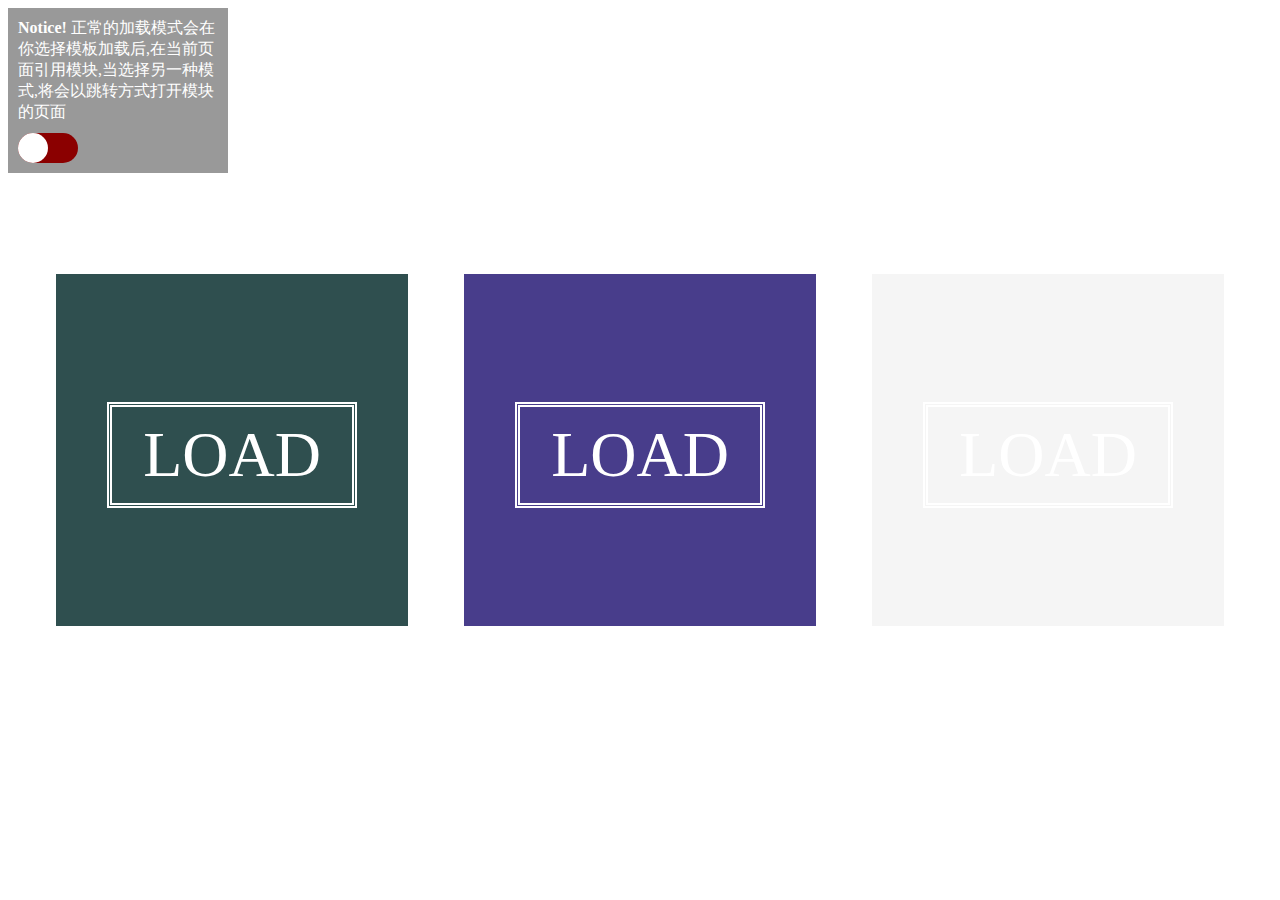
<file: index.html>
<!DOCTYPE html>
<html>

<head>
	<meta charset="utf-8">
	<title>MTP_v4.1</title>
	<link rel="stylesheet" type="text/css" href="./css/MTP.css" />
	<script src="./js/MTP_help.js"></script>
</head>

<body>
	<div class="container"><iframe src=""></iframe>
		<div class="btn">LOAD</div>
	</div>
	<div class="container"><iframe src=""></iframe>
		<div class="btn">LOAD</div>
	</div>
	<div class="container"><iframe src=""></iframe>
		<div class="btn">LOAD</div>
	</div>
	<!-- <div class="container"><iframe src=""></iframe><div class="btn">LOAD</div></div> -->
	<div class="notice">
		<b>Notice!</b>
		<span>正常的加载模式会在你选择模板加载后,在当前页面引用模块,当选择另一种模式,将会以跳转方式打开模块的页面</span>
		<div id="btnBox">
			<div id="changeWay"></div>
		</div>
	</div>
	<a href="" style="display:none;" target="_blank"></a>
	<div class="close hide"><img src="./img/close.svg" width="40"></div>
	<script src="./js/MTP.js"></script>
</body>

</html>
</file>
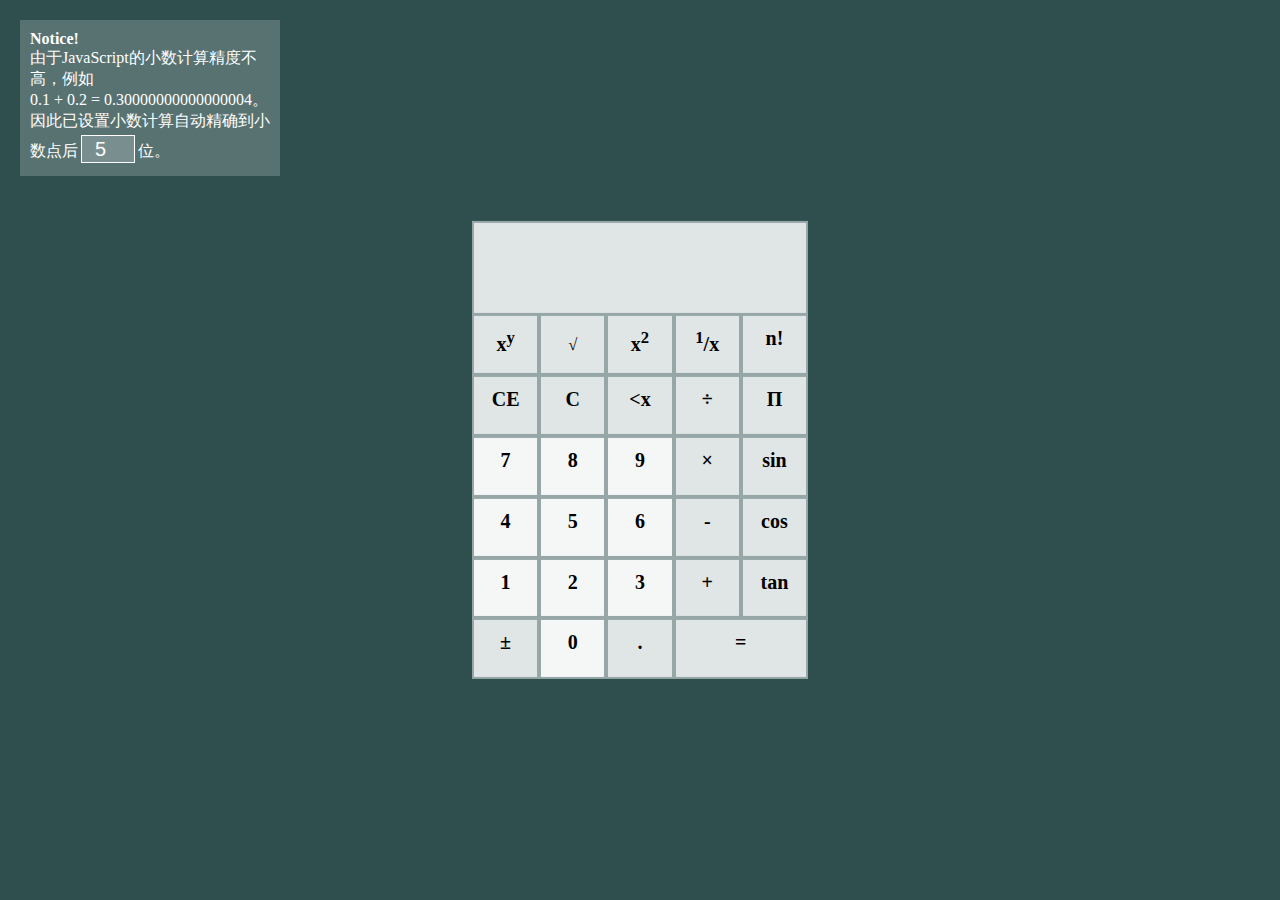
<file: module/MTPC_v2.8.html>
<!DOCTYPE html>
<html lang="en">

	<head>
		<meta charset="UTF-8">
		<title>MTPC v2.8</title>
		<link rel="stylesheet" href="../css/MTPC_v1.1.css">
	</head>

	<body>
		<div class="notice">
			<b>Notice!</b><br>
			由于JavaScript的小数计算精度不高，例如<br>0.1 + 0.2 = 0.30000000000000004。<br>
			因此已设置小数计算自动精确到小数点后<input type="number" id="setFixed" value="5" max="15" min="0" />位。
		</div>
		<main>
			<div>
				<span id="history"></span>
				<input type="text" id="outputField" disabled>
			</div>
			<div>
				<div class="operator">x<sup>y</sup></div>
				<div id="root"><sub>√</sub></div>
				<div id="square">x<sup>2</sup></div>
				<div id= "reciprocal"><sup>1</sup>/x</div>
				<div id="factorial">n!</div>
			</div>
			<div>
				<div id="ce">CE</div>
				<div id="c">C</div>
				<div id="del">&#60;x</div>
				<div class="operator">&#247;</div>
				<div id="PI">&#928;</div>
			</div>
			<div>
				<div class="num">7</div>
				<div class="num">8</div>
				<div class="num">9</div>
				<div class="operator">&#215;</div>
				<div id="sin">sin</div>
			</div>
			<div>
				<div class="num">4</div>
				<div class="num">5</div>
				<div class="num">6</div>
				<div class="operator">-</div>
				<div id="cos">cos</div>
			</div>
			<div>
				<div class="num">1</div>
				<div class="num">2</div>
				<div class="num">3</div>
				<div class="operator">+</div>
				<div id="tan">tan</div>
			</div>
			<div>
				<div id="re">&#177;</div>
				<div class="num">0</div>
				<div id="dot">.</div>
				<div id="calculateBtn">=</div>
			</div>
		</main>
		<script src="../js/MTPC_v2.8.js"></script>
	</body>

</html>
</file>
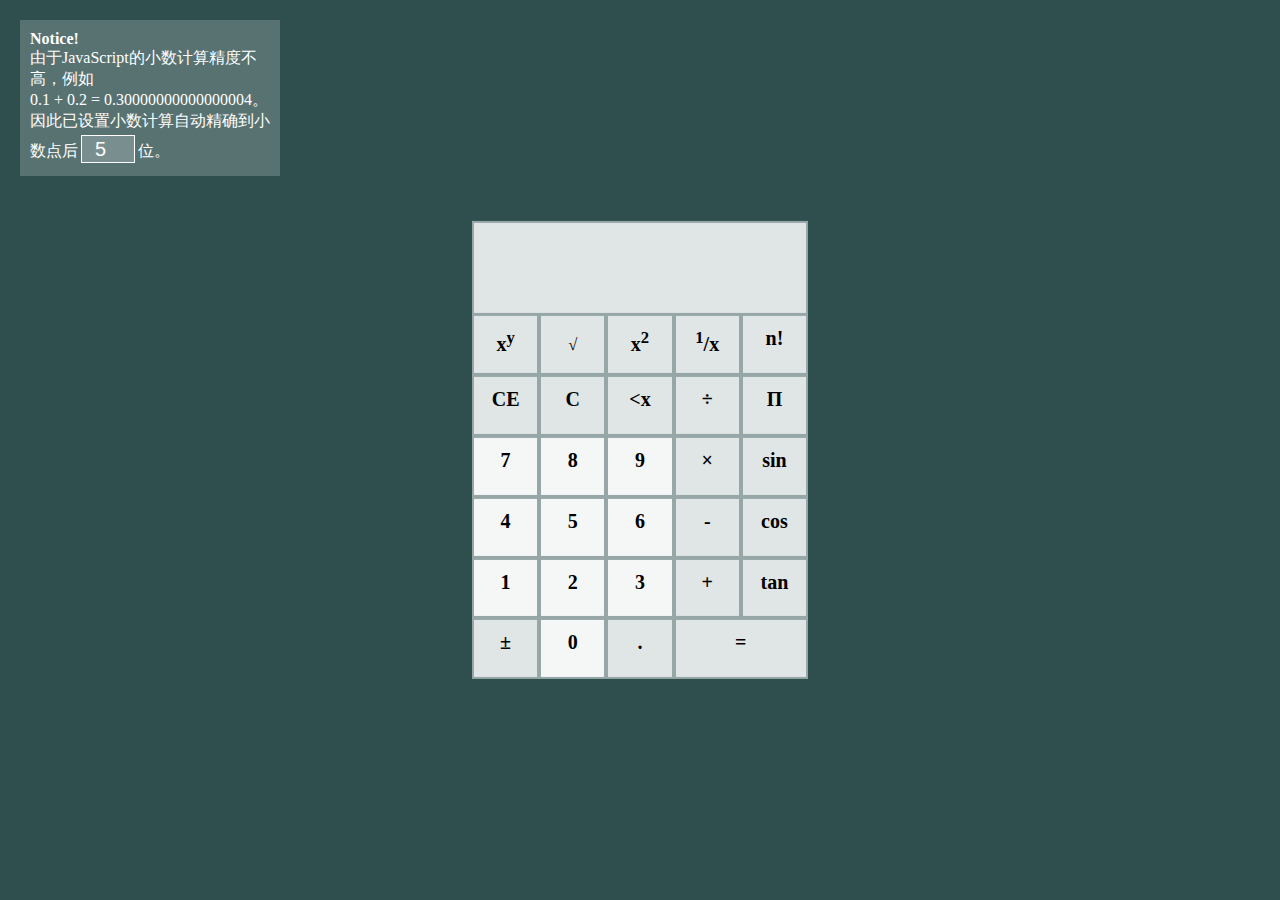
<file: module/MTPC_v3.0.html>
<!DOCTYPE html>
<html lang="en">

	<head>
		<meta charset="UTF-8">
		<title>MTPC v3.0</title>
		<link rel="stylesheet" href="../css/MTPC.css">
		<script src="../js/MTP_help.js"></script>
	</head>

	<body>
		<div class="notice">
			<b>Notice!</b><br>
			由于JavaScript的小数计算精度不高，例如<br>0.1 + 0.2 = 0.30000000000000004。<br>
			因此已设置小数计算自动精确到小数点后<input type="number" id="setFixed" value="5" max="15" min="0" />位。
		</div>
		<main>
			<div>
				<span id="history"></span>
				<input type="text" id="outputField" disabled>
			</div>
			<div>
				<div class="operator">x<sup>y</sup></div>
				<div id="root"><sub>√</sub></div>
				<div id="square">x<sup>2</sup></div>
				<div id= "reciprocal"><sup>1</sup>/x</div>
				<div id="factorial">n!</div>
			</div>
			<div>
				<div id="ce">CE</div>
				<div id="c">C</div>
				<div id="del">&#60;x</div>
				<div class="operator">&#247;</div>
				<div id="PI">&#928;</div>
			</div>
			<div>
				<div class="num">7</div>
				<div class="num">8</div>
				<div class="num">9</div>
				<div class="operator">&#215;</div>
				<div id="sin">sin</div>
			</div>
			<div>
				<div class="num">4</div>
				<div class="num">5</div>
				<div class="num">6</div>
				<div class="operator">-</div>
				<div id="cos">cos</div>
			</div>
			<div>
				<div class="num">1</div>
				<div class="num">2</div>
				<div class="num">3</div>
				<div class="operator">+</div>
				<div id="tan">tan</div>
			</div>
			<div>
				<div id="re">&#177;</div>
				<div class="num">0</div>
				<div id="dot">.</div>
				<div id="calculateBtn">=</div>
			</div>
		</main>
		<script src="../js/MTPC.js"></script>
	</body>

</html>
</file>
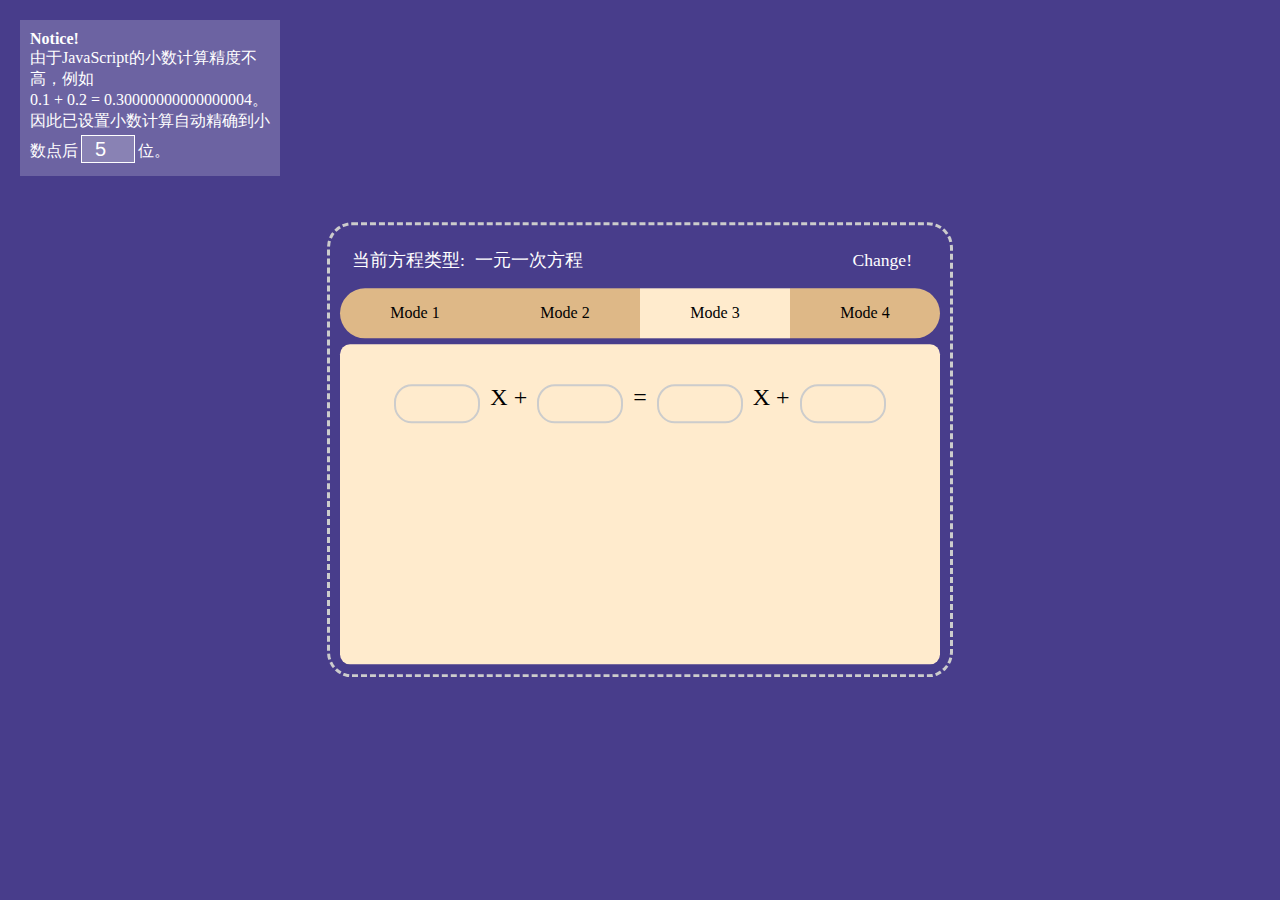
<file: module/MTPE_v2.1.html>
<!DOCTYPE html>
<html>
	<head>
		<meta charset="utf-8">
		<title>MTPE v2.1</title>
		<link rel="stylesheet" type="text/css" href="../css/MTPE_v2.0.css" />
		<script src="../js/MTP_help.js"></script>
	</head>
	<body>
		<div class="notice">
			<b>Notice!</b><br>
			由于JavaScript的小数计算精度不高，例如<br>0.1 + 0.2 = 0.30000000000000004。<br>
			因此已设置小数计算自动精确到小数点后<input type="number" id="setFixed" value="5" max="15" min="0" />位。
		</div>
		<main>
			<div id="info">当前方程类型:<span id="type"></span><span class="changeType">Change!</span></div>
			<ul class="mode">
				<li>Mode 1</li>
				<li>Mode 2</li>
				<li>Mode 3</li>
				<li>Mode 4</li>
			</ul>
			<div id="cArea">
				<div id="inputField"></div>
				<div id="resultField"></div>
			</div>
		</main>
		<script src="../js/MTPE_v2.1.js"></script>
	</body>
</html>
</file>
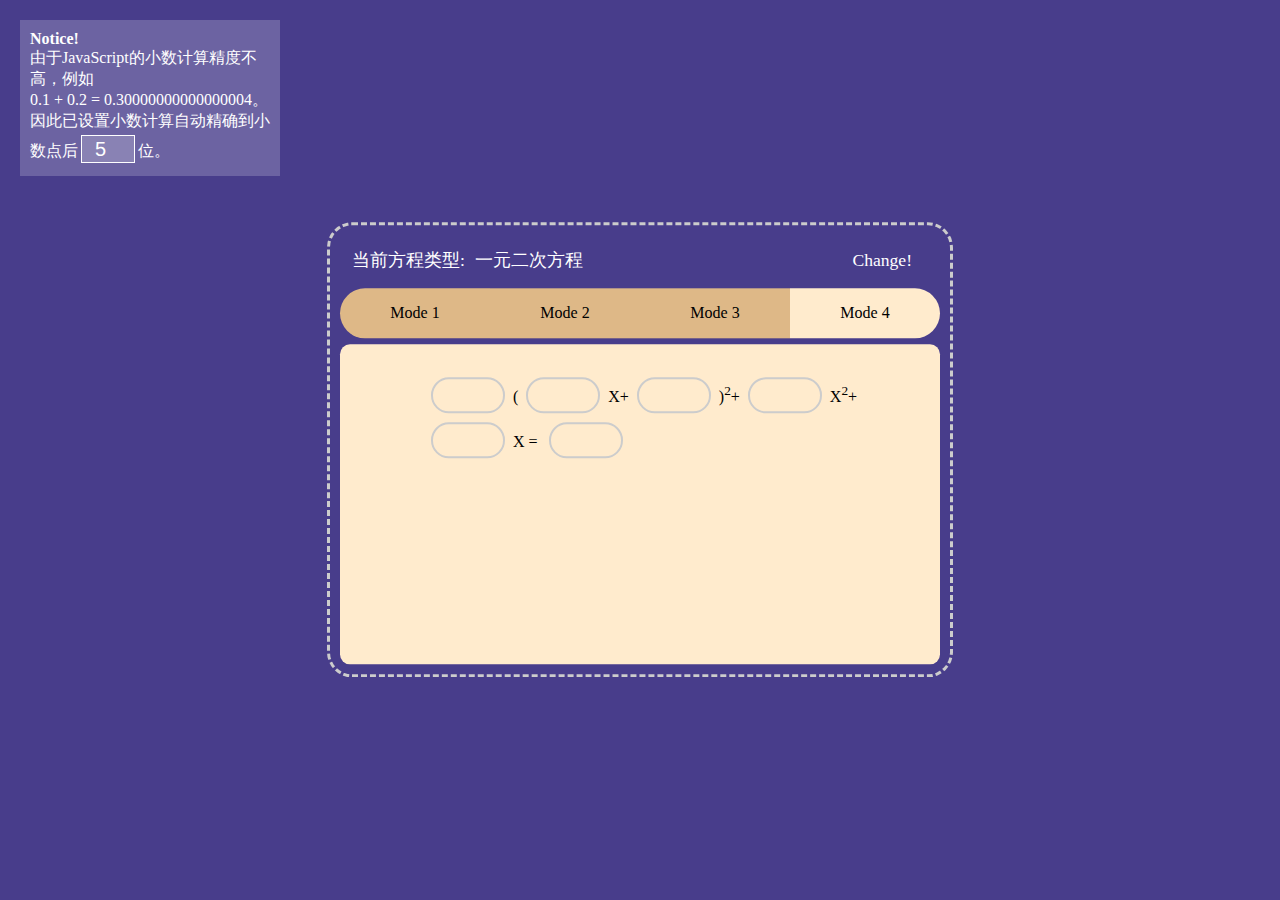
<file: module/MTPE_v3.0.html>
<!DOCTYPE html>
<html>
	<head>
		<meta charset="utf-8">
		<title>MTPE v3.0</title>
		<link rel="stylesheet" type="text/css" href="../css/MTPE.css" />
		<script src="../js/MTP_help.js"></script>
	</head>
	<body>
		<div class="notice">
			<b>Notice!</b><br>
			由于JavaScript的小数计算精度不高，例如<br>0.1 + 0.2 = 0.30000000000000004。<br>
			因此已设置小数计算自动精确到小数点后<input type="number" id="setFixed" value="5" max="15" min="0" />位。
		</div>
		<main>
			<div id="info">当前方程类型:<span id="type"></span><span class="changeType">Change!</span></div>
			<ul class="mode">
				<li>Mode 1</li>
				<li>Mode 2</li>
				<li>Mode 3</li>
				<li>Mode 4</li>
			</ul>
			<div id="cArea">
				<div id="inputField"></div>
				<div id="resultField"></div>
			</div>
		</main>
		<script src="../js/MTPE.js"></script>
	</body>
</html>
</file>
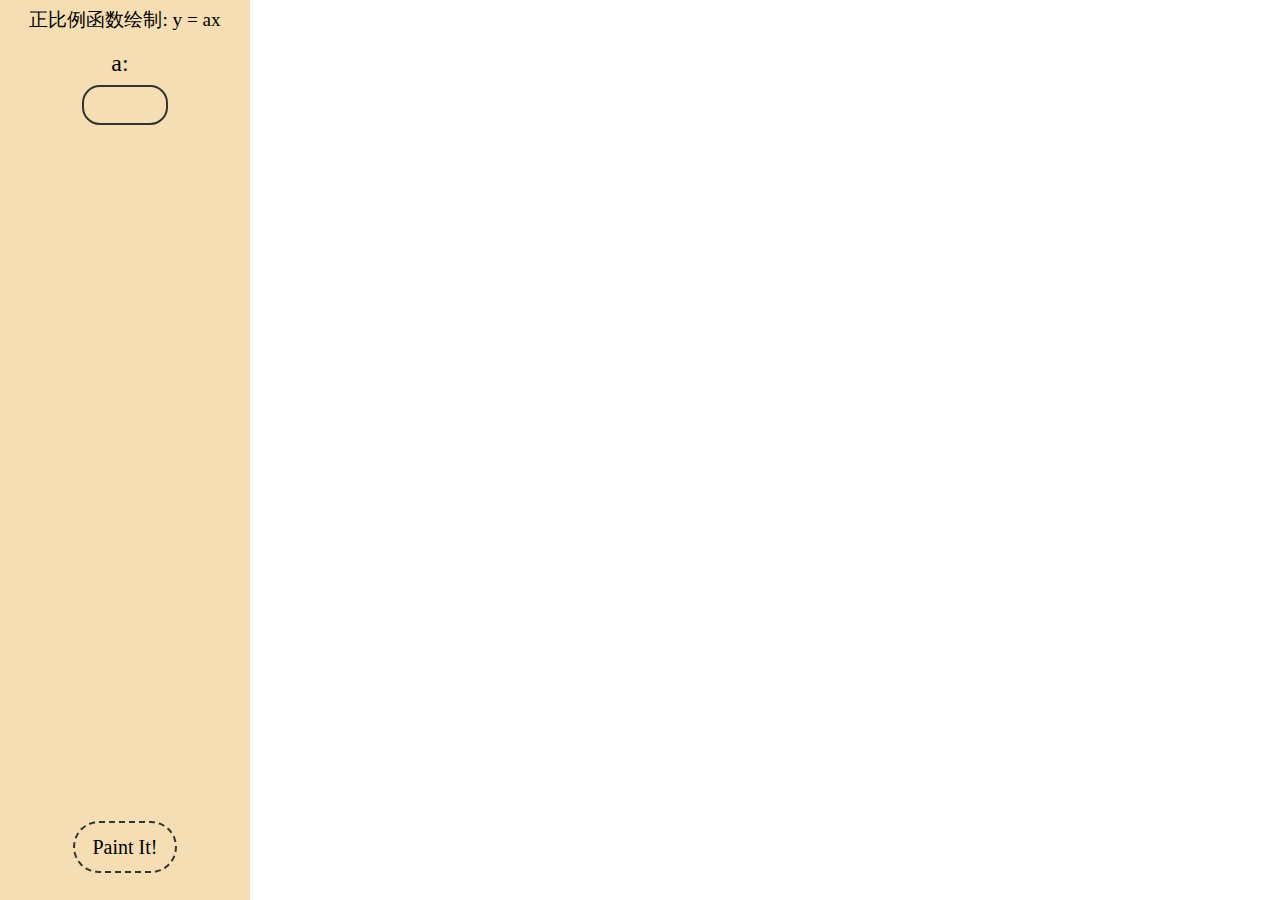
<file: module/MTPP_v0.8.html>
<!DOCTYPE html>
<html>
	<head>
		<meta charset="utf-8">
		<title>MTPP v0.8</title>
		<link rel="stylesheet" type="text/css" href="../css/MTPP_v0.8.css" />
	</head>
	<body>
		<canvas id="basic"></canvas>
		<canvas id="paintField"></canvas>
		<div id="leftArea">
			<div class="description">正比例函数绘制: y = ax</div>
			<div class="inputField">
				<label for="proportional">a:</label>
				<input type="text" id="proportional" />
			</div>
			<div id="btn">Paint It!</div>
		</div>
		<script src="../js/MTPP_v0.8.js"></script>
	</body>
</html>
</file>
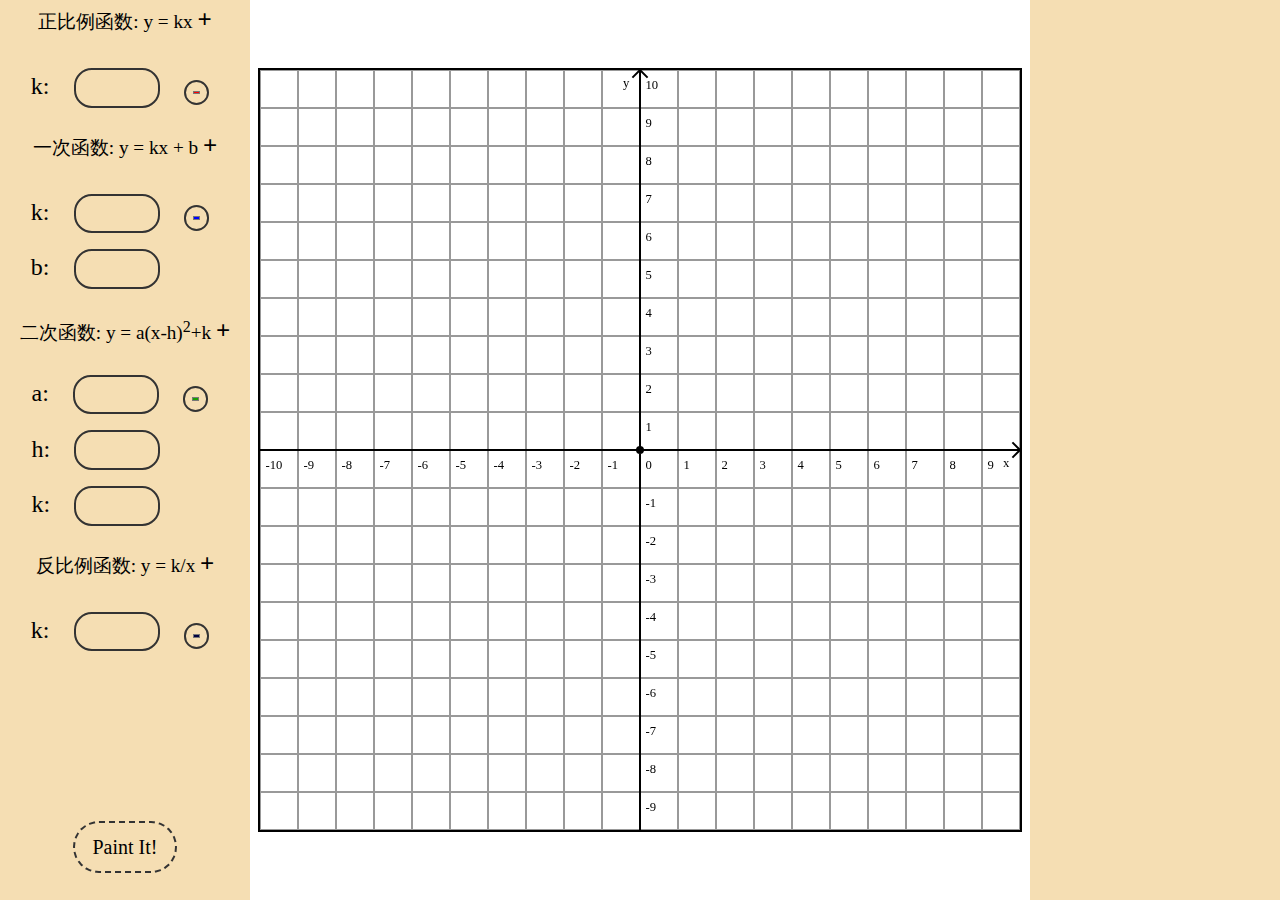
<file: module/MTPP_v1.4.html>
<!DOCTYPE html>
<html>
	<head>
		<meta charset="utf-8">
		<title>MTPP v1.4</title>
		<link rel="stylesheet" type="text/css" href="../css/MTPP_v1.4.css" />
		<script src="../js/MTP_help.js"></script>
	</head>
	<body>
		<canvas id="basic"></canvas>
		<canvas id="paintField"></canvas>
		<div id="leftArea">
			<div class="inputField">
				<div class="flex">
					<div class="description">正比例函数: y = kx <span class="add">+</span></div>
					<div class="parameter">
						<label>k:</label>
						<input type="text" class="proportional" />
						<input type="color" class="proportional" value="#ff0000" />
					</div>
				</div>
				<div class="flex">
					<div class="description">一次函数: y = kx + b <span class="add">+</span></div>
					<div class="parameter">
						<label>k:</label>
						<input type="text" class="fo" />
						<input type="color" class="fo" value="#0000ff" />
						<br>
						<label>b:</label>
						<input type="text" class="fo" />
					</div>
				</div>
				<div class="flex">
					<div class="description">二次函数: y = a(x-h)<sup>2</sup>+k <span class="add">+</span></div>
					<div class="parameter">
						<label>a:</label>
						<input type="text" class="qu" />
						<input type="color" class="qu" value="#189f00" />
						<br>
						<label>h:</label>
						<input type="text" class="qu" /><br>
						<label>k:</label>
						<input type="text" class="qu" />
					</div>
				</div>
				<div class="flex">
					<div class="description">反比例函数: y = k/x <span class="add">+</span></div>
					<div class="parameter">
						<label>k:</label>
						<input type="text" class="inPro" />
						<input type="color" class="inPro" value="#000040" />
					</div>
				</div>
			</div>
			<div id="btn">Paint It!</div>
		</div>
		<div id="zoom">
			<button type="button"><img src="../img/zoom_in.svg" width="40"></button>
			<button type="button"><img src="../img/zoom_out.svg" width="40"></button>
		</div>
		<div id="rightArea">
		</div>
		<script src="../js/MTPP_v1.4.js"></script>
	</body>
</html>
</file>
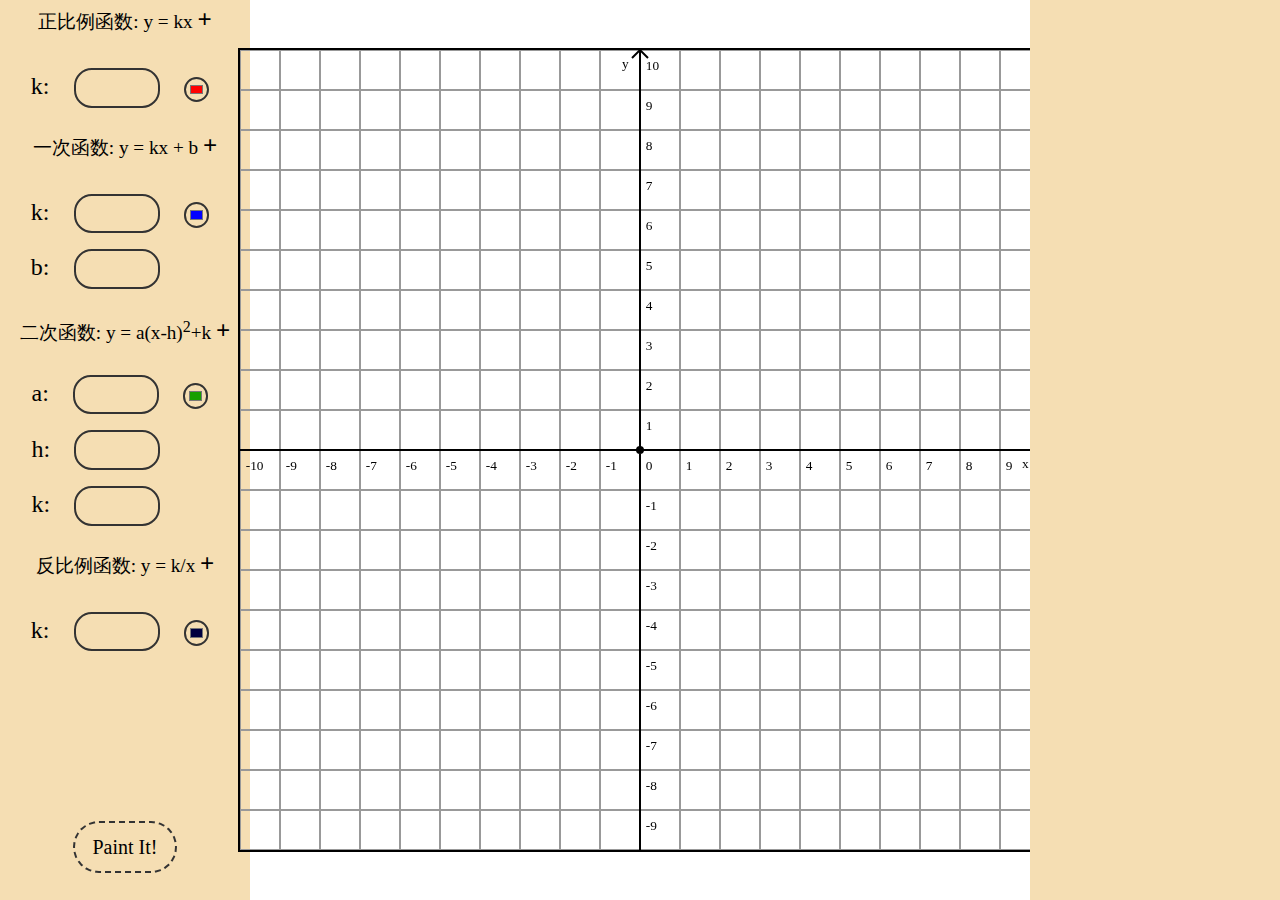
<file: module/MTPP_v2.0.html>
<!DOCTYPE html>
<html>
	<head>
		<meta charset="utf-8">
		<title>MTPP v2.0</title>
		<link rel="stylesheet" type="text/css" href="../css/MTPP.css" />
		<script src="../js/MTP_help.js"></script>
	</head>
	<body>
		<canvas id="basic"></canvas>
		<canvas id="paintField"></canvas>
		<!-- <canvas id="kitField"></canvas> -->
		<div id="leftArea">
			<div class="inputField">
				<div class="flex">
					<div class="description">正比例函数: y = kx <span class="add">+</span></div>
					<div class="parameter">
						<label>k:</label>
						<input type="text" class="proportional" />
						<input type="color" class="proportional" value="#ff0000" />
					</div>
				</div>
				<div class="flex">
					<div class="description">一次函数: y = kx + b <span class="add">+</span></div>
					<div class="parameter">
						<label>k:</label>
						<input type="text" class="fo" />
						<input type="color" class="fo" value="#0000ff" />
						<br>
						<label>b:</label>
						<input type="text" class="fo" />
					</div>
				</div>
				<div class="flex">
					<div class="description">二次函数: y = a(x-h)<sup>2</sup>+k <span class="add">+</span></div>
					<div class="parameter">
						<label>a:</label>
						<input type="text" class="qu" />
						<input type="color" class="qu" value="#189f00" />
						<br>
						<label>h:</label>
						<input type="text" class="qu" /><br>
						<label>k:</label>
						<input type="text" class="qu" />
					</div>
				</div>
				<div class="flex">
					<div class="description">反比例函数: y = k/x <span class="add">+</span></div>
					<div class="parameter">
						<label>k:</label>
						<input type="text" class="inPro" />
						<input type="color" class="inPro" value="#000040" />
					</div>
				</div>
			</div>
			<div id="btn">Paint It!</div>
		</div>
		<div id="zoom">
			<button type="button"><img src="../img/zoom_in.svg" width="40"></button>
			<button type="button"><img src="../img/zoom_out.svg" width="40"></button>
		</div>
		<div id="rightArea">
		</div>
		<script src="../js/MTPP.js"></script>
	</body>
</html>
</file>
<file: css/MTP.css>
body {
	margin: 0;
	padding: 0;
	width: 100vw;
	height: 100vh;
	display: flex;
	justify-content: space-evenly;
	align-items: center;
}
.notice {
	position: absolute;
	top: 0.5rem;
	left: 0.5rem;
	width: 200px;
	padding: 10px;
	background-color: rgba(0, 0, 0, .4);
	color: #fff;
}
#btnBox {
	width: 3.75rem;
	height: 1.875rem;
	margin-top: 10px;
	border-radius: 1.875rem;
	background-color: darkred;
}

#changeWay {
	width: 50%;
	height: 100%;
	background-color: #fff;
	border-radius: inherit;
}

.container {
	position: static;
	width: 22rem;
	height: 22rem;
}

.container:nth-child(1) {
	background-color: darkslategray;
}

.container:nth-child(2) {
	background-color: darkslateblue;
}

.container:nth-child(3) {
	background-color: whitesmoke;
}

iframe {
	display: block;
	width: 100%;
	height: 100%;
	border: none;
	visibility: hidden;
}

.btn {
	position: relative;
	width: 15rem;
	height: 6rem;
	top: -14rem;
	left: 3.1875rem;
	font-size: 4rem;
	line-height: 6rem;
	text-align: center;
	color: #fff;
	border: 0.3125rem double #fff;
	cursor: pointer;
	transition: transform .2s;
}

.btn:hover {
	transform: scale(1.2);
}

.hide {
	display: none;
}

.max {
	position: absolute;
	width: 100vw;
	height: 100vh;
	z-index: 10;
}

.close {
	position: absolute;
	width: 2.5rem;
	height: 2.5rem;
	top: 3%;
	right: 2%;
	z-index: 999;
	border-radius: 1.25rem;
	cursor: pointer;
}

.close:hover {
	background-color: rgba(255, 255, 255, .3);
}
</file>
<file: css/MTPC_v1.1.css>
body {
	margin: 0;
	padding: 0;
	background-color: #2f4f4f;
}

main {
	position: absolute;
	top: 50%;
	left: 50%;
	transform: translate(-50%, -50%);
	background-color: rgba(255, 255, 255, .5);
	width: 21rem;
}
main>div {
	width: 100%;
	height: 20%;
	display: flex;
	flex: 5;
}

main>div>div {
	height: 3.3rem;
	flex: 1;
	padding: 0.125rem 0;
	background-color: rgba(255, 255, 255, .7);
	margin: 0.125rem;
	font-size: 1.25rem;
	font-weight: 600;
	text-align: center;
	line-height: 2.5rem;
	cursor: pointer;
	transition: 0.3s;
}


#calculateBtn{
	padding: 0.125rem;
	flex:2;
}

main>div:first-child{
	width: 99%;
	height: 5.625rem;
	margin: 0.5%;
	background-color: rgba(255, 255, 255, .7);
	font-weight: 500;
	text-align: right;
	flex-direction: column;
}

main>div>div:hover {
	background-color: rgba(0, 0, 0, .1);
}

#history {
	margin: 0.1875rem 0;
	padding-right: 0.625rem;
	display: block;
	height: 1.9rem;
	line-height: 1.9rem;
	font-size: 1.65rem;
}

#outputField {
	height: 3.75rem;
	padding-right: 0.625rem;
	border: none;
	background-color: rgba(255, 255, 255, .0);
	font-size: 2.5rem;
	text-align: inherit;
	color: #000;
}

.num {
	background-color: rgba(255, 255, 255, .9);
}

.notice {
	width: 15rem;
	padding: 0.625rem;
	margin: 1.25rem;
	background-color: rgba(255, 255, 255, .2);
	color: #fff;
}

#setFixed {
	margin: 0.1875rem;
	width: 3rem;
	height: 1.5rem;
	font-size: 1.25rem;
	color: inherit;
	border: 0.0625rem solid #fff;
	text-align: center;
	background-color: inherit;
}
</file>
<file: css/MTPC.css>
body {
	margin: 0;
	padding: 0;
	background-color: #2f4f4f;
}

main {
	position: absolute;
	top: 50%;
	left: 50%;
	transform: translate(-50%, -50%);
	background-color: rgba(255, 255, 255, .5);
	width: 21rem;
}
main>div {
	width: 100%;
	height: 20%;
	display: flex;
	flex: 5;
}

main>div>div {
	height: 3.3rem;
	flex: 1;
	padding: 0.125rem 0;
	background-color: rgba(255, 255, 255, .7);
	margin: 0.125rem;
	font-size: 1.25rem;
	font-weight: 600;
	text-align: center;
	line-height: 2.5rem;
	cursor: pointer;
	transition: 0.3s;
}


#calculateBtn{
	padding: 0.125rem;
	flex:2;
}

main>div:first-child{
	width: 99%;
	height: 5.625rem;
	margin: 0.5%;
	background-color: rgba(255, 255, 255, .7);
	font-weight: 500;
	text-align: right;
	flex-direction: column;
}

main>div>div:hover {
	background-color: rgba(0, 0, 0, .1);
}

#history {
	margin: 0.1875rem 0;
	padding-right: 0.625rem;
	display: block;
	height: 1.9rem;
	line-height: 1.9rem;
	font-size: 1.65rem;
}

#outputField {
	height: 3.75rem;
	padding-right: 0.625rem;
	border: none;
	background-color: rgba(255, 255, 255, .0);
	font-size: 2.5rem;
	text-align: inherit;
	color: #000;
}

.num {
	background-color: rgba(255, 255, 255, .9);
}

.notice {
	width: 15rem;
	padding: 0.625rem;
	margin: 1.25rem;
	background-color: rgba(255, 255, 255, .2);
	color: #fff;
}

#setFixed {
	margin: 0.1875rem;
	width: 3rem;
	height: 1.5rem;
	font-size: 1.25rem;
	color: inherit;
	border: 0.0625rem solid #fff;
	text-align: center;
	background-color: inherit;
}
</file>
<file: css/MTPE_v2.0.css>
body {
	margin: 0;
	padding: 0;
	background-color: #483d8b;
}

main {
	position: absolute;
	top: 50%;
	left: 50%;
	transform: translate(-50%, -50%);
	width: 37.5rem;
	padding: 0.625rem;
	border: 3px dashed #ccc;
	border-radius: 25px;
}

#info {
	width: 95%;
	margin-bottom: 0.1875rem;
	padding-left: 2%;
	padding-right: 3%;
	height: 3.125rem;
	color: #fff;
	line-height: 3.125rem;
	font-size: 1.1rem;
}

#type {
	margin-left: 0.625rem;
}

.changeType {
	float: right;
	margin-right: 0.625rem;
	cursor: pointer;
}

.mode {
	width: 100%;
	height: 3.125rem;
	display: flex;
	margin: 0;
	padding: 0;
}

li {
	width: 25%;
	height: 100%;
	line-height: 3.125rem;
	text-align: center;
	display: block;
	background-color: burlywood;
}

li:first-child {
	border-radius: 1.5625rem 0 0 1.5625rem;
}

li:last-child {
	border-radius: 0 1.5625rem 1.5625rem 0;
}

li:hover {
	background-color: blanchedalmond;
}

#cArea {
	display: flex;
	margin-top: .4rem;
	width: calc(100%-4px);
	height: 20rem;
	border-radius: 10px;
	background-color: blanchedalmond;
	justify-content: center;
	align-items: center;
	flex-direction: column;
}

#inputField {
	display: flex;
	margin: 0.9375rem;
	padding: 0.625rem;
	font-size: 1.5rem;
}

#inputField input {
	width: 4.5rem;
	height: 1.6rem;
	margin: 0 0.625rem;
	background-color: inherit;
	font-size: 1.25rem;
	border: 2px solid #ccc;
	border-radius: calc(0.8rem + 5px);
	padding: 5px;
	text-align: center;
}

#smaller {
	font-size: 1rem;
}

#smaller input {
	width: 4rem;
	margin: 0 0.5rem;
	font-size: 1;
	padding: 3px;
}

#resultField {
	width: 32rem;
	height: 12rem;
	margin-top: 10px;
}

#resultField div {
	font-size: 1.25rem;
}

.selected {
	background-color: blanchedalmond;
}

.notice {
	width: 15rem;
	padding: 0.625rem;
	margin: 1.25rem;
	background-color: rgba(255, 255, 255, .2);
	color: #fff;
}

#setFixed {
	margin: 0.1875rem;
	width: 3rem;
	height: 1.5rem;
	font-size: 1.25rem;
	color: inherit;
	border: 0.0625rem solid #fff;
	text-align: center;
	background-color: inherit;
}
</file>
<file: css/MTPE.css>
body {
	margin: 0;
	padding: 0;
	background-color: #483d8b;
}

main {
	position: absolute;
	top: 50%;
	left: 50%;
	transform: translate(-50%, -50%);
	width: 37.5rem;
	padding: 0.625rem;
	border: 3px dashed #ccc;
	border-radius: 25px;
}

#info {
	width: 95%;
	margin-bottom: 0.1875rem;
	padding-left: 2%;
	padding-right: 3%;
	height: 3.125rem;
	color: #fff;
	line-height: 3.125rem;
	font-size: 1.1rem;
}

#type {
	margin-left: 0.625rem;
}

.changeType {
	float: right;
	margin-right: 0.625rem;
	cursor: pointer;
}

.mode {
	width: 100%;
	height: 3.125rem;
	display: flex;
	margin: 0;
	padding: 0;
}

li {
	width: 25%;
	height: 100%;
	line-height: 3.125rem;
	text-align: center;
	display: block;
	background-color: burlywood;
}

li:first-child {
	border-radius: 1.5625rem 0 0 1.5625rem;
}

li:last-child {
	border-radius: 0 1.5625rem 1.5625rem 0;
}

li:hover {
	background-color: blanchedalmond;
}

#cArea {
	display: flex;
	margin-top: .4rem;
	width: calc(100%-4px);
	height: 20rem;
	border-radius: 10px;
	background-color: blanchedalmond;
	justify-content: center;
	align-items: center;
	flex-direction: column;
}

#inputField {
	display: flex;
	margin: 0.9375rem;
	padding: 0.625rem;
	font-size: 1.5rem;
}

#inputField input {
	width: 4.5rem;
	height: 1.6rem;
	margin: 0 0.625rem;
	background-color: inherit;
	font-size: 1.25rem;
	border: 2px solid #ccc;
	border-radius: calc(0.8rem + 5px);
	padding: 5px;
	text-align: center;
}

#smaller {
	font-size: 1rem;
	line-height: 2.8rem;
}

#smaller input {
	width: 4rem;
	margin: 0 0.5rem;
	font-size: 1;
	padding: 3px;
}

#resultField {
	width: 32rem;
	height: 12rem;
	margin-top: 10px;
}

#resultField div {
	font-size: 1.25rem;
}

.selected {
	background-color: blanchedalmond;
}

.notice {
	width: 15rem;
	padding: 0.625rem;
	margin: 1.25rem;
	background-color: rgba(255, 255, 255, .2);
	color: #fff;
}

#setFixed {
	margin: 0.1875rem;
	width: 3rem;
	height: 1.5rem;
	font-size: 1.25rem;
	color: inherit;
	border: 0.0625rem solid #fff;
	text-align: center;
	background-color: inherit;
}
</file>
<file: css/MTPP_v0.8.css>
body {
	margin: 0;
	padding: 0;
}

canvas {
	position: absolute;
	top: 50%;
	left: 50%;
	transform: translate(-50%, -50%);
}

#leftArea {
	display: flex;
	width: 15.625rem;
	height: 100vh;
	background-color: wheat;
	flex-direction: column;
	align-items: center;
}

.flex {
	display: flex;
	flex-direction: column;
	align-items: center;
}

.description {
	height: 2.5rem;
	line-height: 2.5rem;
	font-size: 1.2rem;
	margin-bottom: 0.625rem;
}

.parameter {
	margin: 0.625rem 0;
}

.add {
	font-size: 1.5625rem;
	font-weight: 900;
	cursor: pointer;
}

label {
	font-size: 1.5rem;
	margin-right: 0.625rem;
}

#leftArea input {
	width: 4.5rem;
	height: 1.6rem;
	margin: 0.5rem 0.625rem;
	background-color: inherit;
	font-size: 1.25rem;
	border: 2px solid #333;
	border-radius: calc(0.8rem + 5px);
	padding: 5px;
	text-align: center;
}

#leftArea input[type="color"] {
	width: 1.6rem;
}

.inputField {
	display: flex;
	width: 100%;
	height: 90%;
	flex-direction: column;
	align-items: center;
	overflow: auto;
	scrollbar-width: thin;
}

#btn {
	position: absolute;
	bottom: 3%;
	width: 6.25rem;
	height: 3rem;
	border: 2px dashed #333;
	border-radius: 3.125rem;
	line-height: 3rem;
	text-align: center;
	font-size: 1.25rem;
}

#btn:hover {
	cursor: pointer;
	box-shadow: #FFEBCD 0px 0px 5px 5px;
}

#zoom {
	width: 7rem;
	height: 3rem;
	padding: 5px;
	position: absolute;
	left: calc(50% + 390px);
	bottom: 3%;
	display: flex;
	justify-content: space-between;
	border: 2px solid #999;
}
#zoom button{
	padding: 0;
	width: 3rem;
	height: 100%;
	background-color: transparent;
	border: none;
}
#rightArea {
	position: absolute;
	top: 0;
	right: 0;
	display: flex;
	width: 15.625rem;
	height: 100vh;
	background-color: wheat;
	flex-direction: column;
	align-items: center;
}
</file>
<file: css/MTPP_v1.4.css>
body {
	margin: 0;
	padding: 0;
}

canvas {
	position: absolute;
	top: 50%;
	left: 50%;
	transform: translate(-50%, -50%);
}

#leftArea {
	display: flex;
	width: 15.625rem;
	height: 100vh;
	background-color: wheat;
	flex-direction: column;
	align-items: center;
}

.flex {
	display: flex;
	flex-direction: column;
	align-items: center;
}

.description {
	height: 2.5rem;
	line-height: 2.5rem;
	font-size: 1.2rem;
	margin-bottom: 0.625rem;
}

.parameter {
	margin: 0.625rem 0;
}

.add {
	font-size: 1.5625rem;
	font-weight: 900;
	cursor: pointer;
}

label {
	font-size: 1.5rem;
	margin-right: 0.625rem;
}

#leftArea input {
	width: 4.5rem;
	height: 1.6rem;
	margin: 0.5rem 0.625rem;
	background-color: inherit;
	font-size: 1.25rem;
	border: 2px solid #333;
	border-radius: calc(0.8rem + 5px);
	padding: 5px;
	text-align: center;
}

#leftArea input[type="color"] {
	width: 1.6rem;
}

.inputField {
	display: flex;
	width: 100%;
	height: 90%;
	flex-direction: column;
	align-items: center;
	overflow: auto;
	scrollbar-width: thin;
}

#btn {
	position: absolute;
	bottom: 3%;
	width: 6.25rem;
	height: 3rem;
	border: 2px dashed #333;
	border-radius: 3.125rem;
	line-height: 3rem;
	text-align: center;
	font-size: 1.25rem;
}

#btn:hover {
	cursor: pointer;
	box-shadow: #FFEBCD 0px 0px 5px 5px;
}

#zoom {
	width: 6.25rem;
	height: 2.5rem;
	padding: 0.3125rem;
	position: absolute;
	left: calc(50% + 400px);
	bottom: 3%;
	display: flex;
	justify-content: space-between;
	border: 2px solid #999;
	border-radius: 2.8125rem;
}
#zoom button{
	padding: 0;
	width: 2.5rem;
	height: 100%;
	background-color: transparent;
	border: none;
}
#rightArea {
	position: absolute;
	top: 0;
	right: 0;
	display: flex;
	width: 15.625rem;
	height: 100vh;
	background-color: wheat;
	flex-direction: column;
	align-items: center;
}
</file>
<file: css/MTPP.css>
body {
	margin: 0;
	padding: 0;
}

canvas {
	position: absolute;
	top: 50%;
	left: 50%;
	transform: translate(-50%, -50%);
}

#leftArea {
	display: flex;
	width: 15.625rem;
	height: 100vh;
	background-color: wheat;
	flex-direction: column;
	align-items: center;
}

.flex {
	display: flex;
	flex-direction: column;
	align-items: center;
}

.description {
	height: 2.5rem;
	line-height: 2.5rem;
	font-size: 1.2rem;
	margin-bottom: 0.625rem;
}

.parameter {
	margin: 0.625rem 0;
}

.add {
	font-size: 1.5625rem;
	font-weight: 900;
	cursor: pointer;
}

label {
	font-size: 1.5rem;
	margin-right: 0.625rem;
}

#leftArea input {
	width: 4.5rem;
	height: 1.6rem;
	margin: 0.5rem 0.625rem;
	background-color: inherit;
	font-size: 1.25rem;
	border: 2px solid #333;
	border-radius: calc(0.8rem + 5px);
	padding: 5px;
	text-align: center;
}

#leftArea input[type="color"] {
	width: 1.6rem;
	padding: 2px;
}

.inputField {
	display: flex;
	width: 100%;
	height: 90%;
	flex-direction: column;
	align-items: center;
	overflow: auto;
	scrollbar-width: thin;
}

#btn {
	position: absolute;
	bottom: 3%;
	width: 6.25rem;
	height: 3rem;
	border: 2px dashed #333;
	border-radius: 3.125rem;
	line-height: 3rem;
	text-align: center;
	font-size: 1.25rem;
}

#btn:hover {
	cursor: pointer;
	box-shadow: #FFEBCD 0px 0px 5px 5px;
}

#zoom {
	width: 6.25rem;
	height: 2.5rem;
	padding: 0.3125rem;
	position: absolute;
	left: calc(50% + 400px);
	bottom: 3%;
	display: flex;
	justify-content: space-between;
	border: 2px solid #999;
	border-radius: 2.8125rem;
}
#zoom button{
	padding: 0;
	width: 2.5rem;
	height: 100%;
	background-color: transparent;
	border: none;
}
#rightArea {
	position: absolute;
	top: 0;
	right: 0;
	display: flex;
	width: 15.625rem;
	height: 100vh;
	background-color: wheat;
	flex-direction: column;
	align-items: center;
}
</file>
